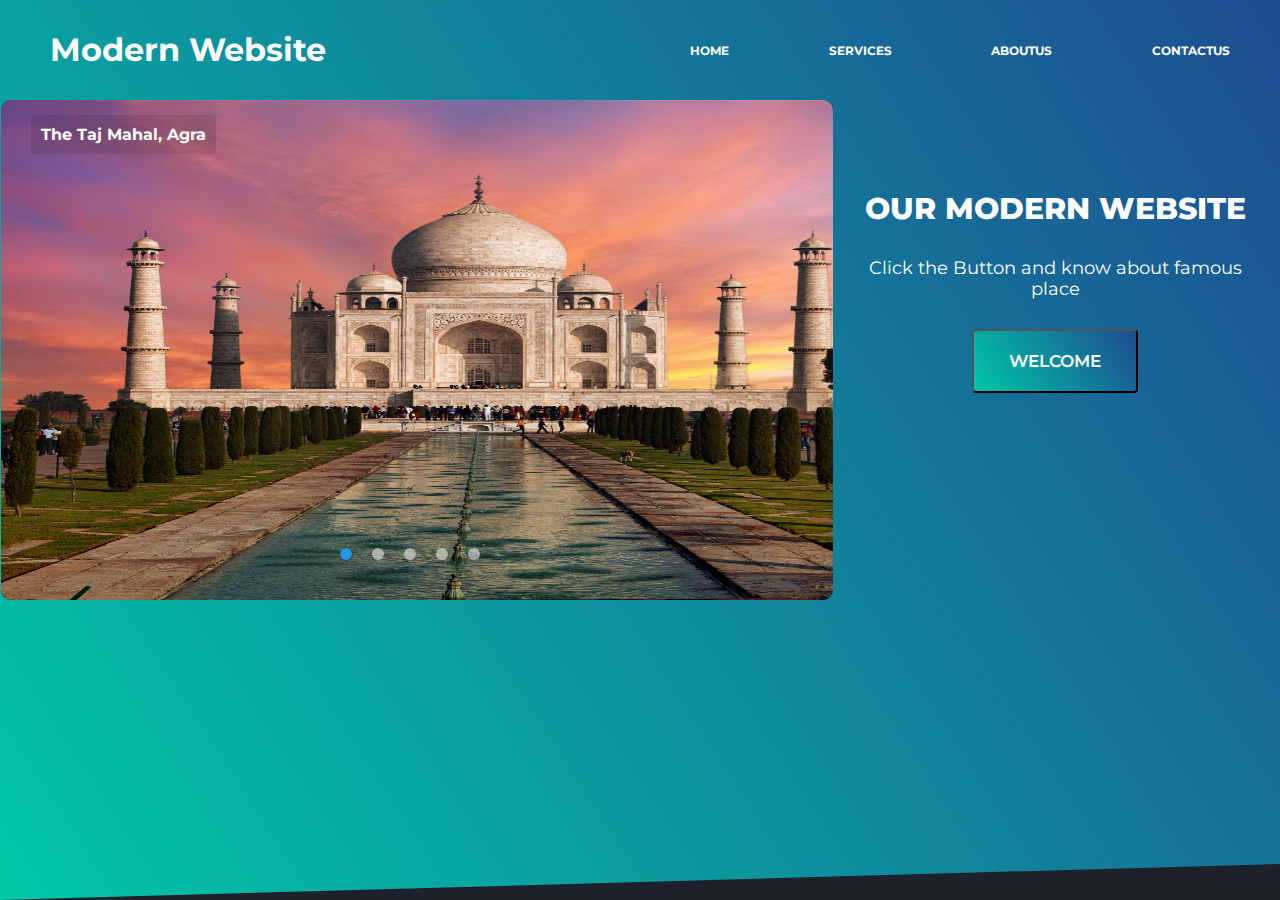
<file: index.html>
<!DOCTYPE html>
<html>
<head>
 <title></title>
 <link rel="stylesheet" type="text/css" href="style.css">
<link href="https://fonts.googleapis.com/css?family=Montserrat" rel="stylesheet">
</head>
<body>

<header class="site-header clearfix">
 <nav>
  <div class="logo">
   <h1>Modern Website</h1>
  </div>
  <div class="menu"> 
   <ul>
    <li>Home</li>
    <li>Services</li>
    <li>AboutUs</li>
    <li>ContactUs</li>
   </ul>
  </div>
 </nav>
 <section>
  <div class="leftside"> 
    <div class="img-slider">
      <div class="slide active">
        <img src="webpage img\tajmahal.jpg" alt="The Taj Mahal">
        <div class="info">
          <h3>The Taj Mahal, Agra</h3>
        </div>
      </div>
      <div class="slide">
        <img src="webpage img\Statueofunity.jpg" alt="Statue of Unity">
        <div class="info">
          <h3>Statue of Unity</h3>
        </div>
      </div>
      <div class="slide">
        <img src="webpage img\The-Golden-Temple-Amritsar.jpg" alt="The Golden Temple">
        <div class="info">
          <h3>The Golden Temple</h3>
        </div>
      </div>
      <div class="slide">
        <img src="webpage img\goa.jpg" alt="GOA">
        <div class="info">
         <h3>Goa</h3>
        </div>
      </div>
      <div class="slide">
        <img src="webpage img\vanarash.jpg" alt="vanarash">
        <div class="info">
          <h3>Vanarash</h3>
        </div>
      </div>
      <div class="navigation">
        <div class="btn active"></div>
        <div class="btn"></div>
        <div class="btn"></div>
        <div class="btn"></div>
        <div class="btn"></div>
      </div>
    </div>
  </div>
  <div class="rightside"> 
   <h1>Our Modern Website</h1>
   <p>Click the Button and know about famous place 
   </p>
   <button>Welcome</button>
  </div>
  
 </section>

</header>
<script type="text/javascript">
  var slides = document.querySelectorAll('.slide');
  var btns = document.querySelectorAll('.btn');
  let currentSlide = 1;

  // Javascript for image slider manual navigation
  var manualNav = function(manual){
    slides.forEach((slide) => {
      slide.classList.remove('active');

      btns.forEach((btn) => {
        btn.classList.remove('active');
      });
    });

    slides[manual].classList.add('active');
    btns[manual].classList.add('active');
  }

  btns.forEach((btn, i) => {
    btn.addEventListener("click", () => {
      manualNav(i);
      currentSlide = i;
    });
  });

  // Javascript for image slider autoplay navigation
  var repeat = function(activeClass){
    let active = document.getElementsByClassName('active');
    let i = 1;

    var repeater = () => {
      setTimeout(function(){
        [...active].forEach((activeSlide) => {
          activeSlide.classList.remove('active');
        });

      slides[i].classList.add('active');
      btns[i].classList.add('active');
      i++;

      if(slides.length == i){
        i = 0;
      }
      if(i >= slides.length){
        return;
      }
      repeater();
    }, 10000);
    }
    repeater();
  }
  repeat();
  </script>

</body>
</html>
</file>
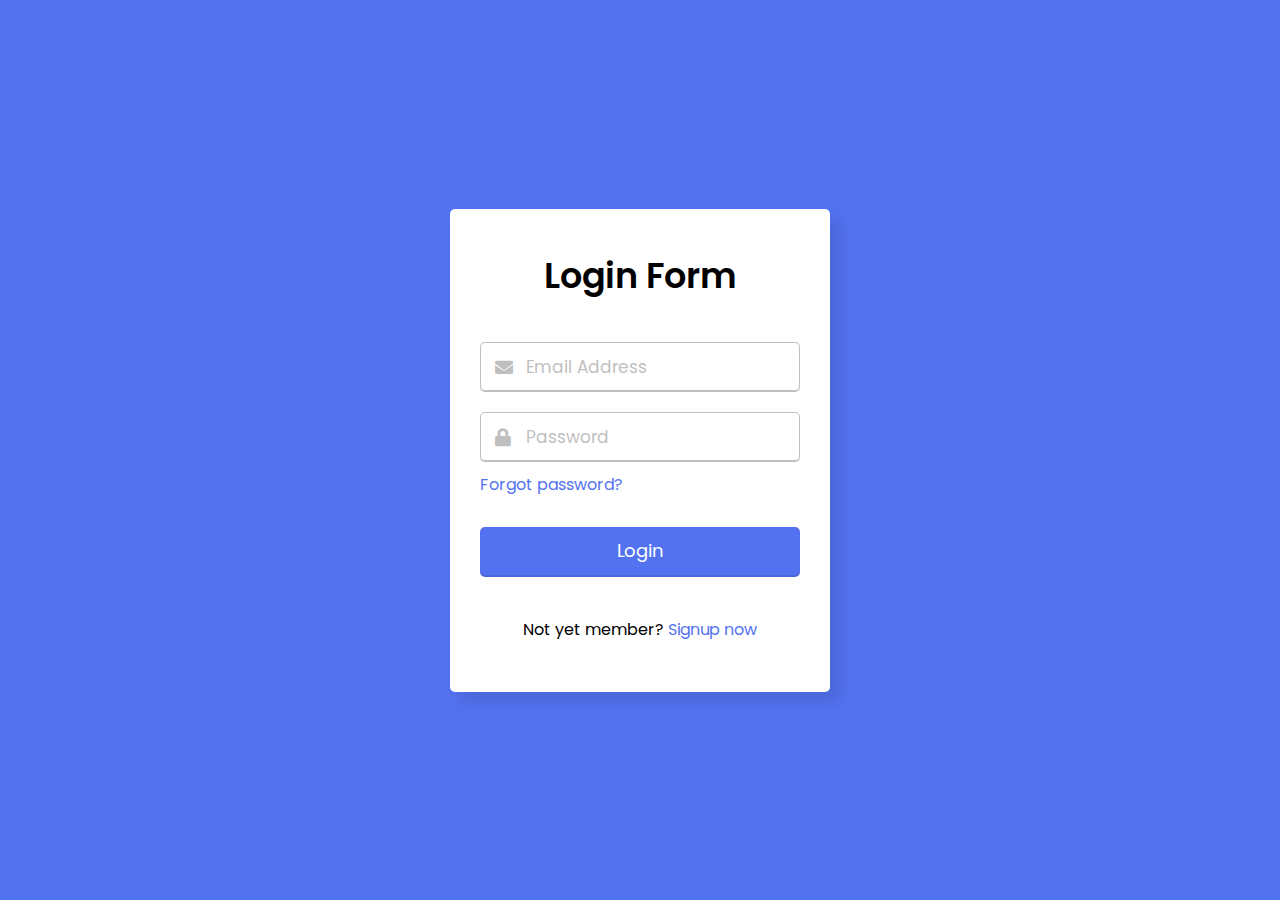
<file: prac9.html>
<!DOCTYPE html>
<html lang="en">
<head>
  <meta charset="UTF-8">
  <meta name="viewport" content="width=device-width, initial-scale=1.0">
  <title>captcha filling</title>
  <link rel="stylesheet" href="prac9.css">
  <link rel="stylesheet" href="https://cdnjs.cloudflare.com/ajax/libs/font-awesome/5.15.3/css/all.min.css"/>
  <script src="https://www.google.com/recaptcha/api.js" async defer></script>
</head>
<body>
  <div class="wrapper">
    <header>Login Form</header>
    <form action="#">
      <div class="field email">
        <div class="input-area">
          <input type="text" placeholder="Email Address">
          <i class="icon fas fa-envelope"></i>
          <i class="error error-icon fas fa-exclamation-circle"></i>
        </div>
        <div class="error error-txt">Email can't be blank</div>
      </div>
      <div class="field password">
        <div class="input-area">
          <input type="password" placeholder="Password">
          <i class="icon fas fa-lock"></i>
          <i class="error error-icon fas fa-exclamation-circle"></i>
        </div>
        <div class="error error-txt">Password can't be blank</div>
      </div>
      <div class="pass-txt"><a href="#">Forgot password?</a></div>
      <div class="g-recaptcha" data-sitekey=""></div>
      <input type="submit" value="Login">
    </form>
    <div class="sign-txt">Not yet member? <a href="#">Signup now</a></div>
  </div>

  <script>
    const form = document.querySelector("form");
    eField = form.querySelector(".email"),
    eInput = eField.querySelector("input"),
    pField = form.querySelector(".password"),
    pInput = pField.querySelector("input");
    
    form.onsubmit = (e)=>{
      e.preventDefault(); 
      (eInput.value == "") ? eField.classList.add("shake", "error") : checkEmail();
      (pInput.value == "") ? pField.classList.add("shake", "error") : checkPass();
    
      setTimeout(()=>{ //remove shake class after 500ms
        eField.classList.remove("shake");
        pField.classList.remove("shake");
      }, 500);
    
      eInput.onkeyup = ()=>{checkEmail();} 
      pInput.onkeyup = ()=>{checkPass();} 
    
      function checkEmail(){ //checkEmail function
        let pattern = /^[^ ]+@[^ ]+\.[a-z]{2,3}$/; //pattern for validate email
        if(!eInput.value.match(pattern)){ //if pattern not matched then add error and remove valid class
          eField.classList.add("error");
          eField.classList.remove("valid");
          let errorTxt = eField.querySelector(".error-txt");
          //if email value is not empty then show please enter valid email else show Email can't be blank
          (eInput.value != "") ? errorTxt.innerText = "Enter a valid email address" : errorTxt.innerText = "Email can't be blank";
        }else{ //if pattern matched then remove error and add valid class
          eField.classList.remove("error");
          eField.classList.add("valid");
        }
      }
    
      function checkPass(){ //checkPass function
        if(pInput.value == ""){ //if pass is empty then add error and remove valid class
          pField.classList.add("error");
          pField.classList.remove("valid");
        }else{ //if pass is empty then remove error and add valid class
          pField.classList.remove("error");
          pField.classList.add("valid");
        }
      }
    
      //if eField and pField doesn't contains error class that mean user filled details properly
      if(!eField.classList.contains("error") && !pField.classList.contains("error")){
        window.location.href = form.getAttribute("action"); 
      }
    }
  </script>

</body>
</html>
</file>
<file: style.css>
@import url('https://fonts.googleapis.com/css2?family=Poppins:wght@100;200;300;400;500;600;700;800;900&display=swap');
*{
  margin: 0; padding:0; box-sizing: border-box;
  font-family: 'Montserrat', sans-serif;
}
body{
  height: 100vh;
  display: flex;
  justify-content: center;
  align-items: center;
  background: #1D212B;
}
.site-header {
  width: 100%;
  height: 100vh;
  background: #0f8a9d;
  background: linear-gradient(57deg, #00C6A7 , #1E4D92 ); 
  clip-path: polygon(0% 0%, 100% 0%, 100% 96%, 0% 100%);

}


nav{
  width: 100%; height: 100px;
  /*background-color:  red;*/
  display: flex; color: white;
  
}

.logo{
  width: 50%;
  height: 100px;
}

.logo h1{
  line-height: 100px;
  padding-left: 50px;
}

.menu{
  color: #fff;
  width: 50%; height: 100px;
}
nav ul li{
  color: #fff;
}
.menu ul{
  width: 100%;
  height: 100px;
  display: flex;
  flex-direction: row;
  justify-content: space-around;
  align-items:  center;
}

.menu ul li{
  list-style: none;
  font-size: 12px;
  font-weight: bold;
  text-transform: uppercase;
}
.menu ul :hover{
  font-size: 18px;
  color: black;
}

section{ display: flex; }

.leftside { width: 65%; height: auto; overflow: hidden; margin-left: 1px; border: cornsilk; border-radius: 10px;}

.leftside img{  width: 920px;  height: 500px; }

/* rightside text and button */

.rightside{ width: 30%; height: 200px; color: white; text-align: center;margin-left: 30px; margin-top: 80px; padding-top: 10px;border-radius: 10px;}

.rightside h1{ text-align: center;
  color: #ffffff;
  font-size: 30px;
  font-weight: 800;
  text-transform: uppercase; } 

.rightside p {  
  font-size: 1.1rem; padding: 30px 0; }

.rightside button{   font-size: 17px;
  font-weight: 600;
  color: white;
  text-transform: uppercase;
  background: linear-gradient(57deg, #00C6A7 , #1E4D92 ); 
  border-radius: 4px 4px 4px 4px;
  padding: 20px 35px ; 
}



.rightside button:hover{
    background: linear-gradient(57deg, #1E4D92, #00C6A7 );   
}
.img-slider{
  position: relative;
  width: 930px;
  height: 500px;
  background: #1D212B;
}

.img-slider .slide{
  z-index: 1;
  position: absolute;
  width: 100%;
  clip-path: circle(0% at 0 50%);
}

.img-slider .slide.active{
  clip-path: circle(150% at 0 50%);
  transition: 2s;
  transition-property: clip-path;
}

.img-slider .slide img{
  z-index: 1;
  width: 100%;
  border-radius: 5px;
  object-fit : fill;
  
  
}

.img-slider .slide .info{
  position: absolute;
  top: 0;
  padding: 15px 30px;
}

.img-slider .slide .info h3{
  color: #fff;
  background: rgba(0, 0, 0, 0.1);
  font-size: 16px;
  width: 100%;
  padding: 10px;
  border-radius: 4px;
}

.img-slider .navigation{
  z-index: 2;
  position: absolute;
  display: flex;
  bottom: 30px;
  left: 44%;
  transform: translateX(-50%);
}

.img-slider .navigation .btn{
  background: rgba(255, 255, 255, 0.5);
  width: 12px;
  height: 12px;
  margin: 10px;
  border-radius: 50%;
  cursor: pointer;
}

.img-slider .navigation .btn.active{
  background: #2696E9;
  box-shadow: 0 0 2px rgba(0, 0, 0, 0.5);
}

@media (max-width: 820px){
  .img-slider{
    width: 600px;
    height: 375px;
  }

  .img-slider .slide .info{
    padding: 10px 25px;
  }
  .img-slider .slide .info h3{
    width: 70%;
    font-size: 15px;
  }

  .img-slider .navigation{
    bottom: 25px;
  }

  .img-slider .navigation .btn{
    width: 10px;
    height: 10px;
    margin: 8px;
  }
}

@media (max-width: 620px){
  .img-slider{
    width: 400px;
    height: 250px;
  }

  .img-slider .slide .info{
    padding: 10px 20px;
  }

  .img-slider .slide .info h2{
    font-size: 30px;
  }

  .img-slider .slide .info p{
    width: 80%;
    font-size: 13px;
  }

  .img-slider .navigation{
    bottom: 15px;
  }

  .img-slider .navigation .btn{
    width: 8px;
    height: 8px;
    margin: 6px;
  }
}

@media (max-width: 420px){
  .img-slider{
    width: 320px;
    height: 200px;
  }

  .img-slider .slide .info{
    padding: 5px 10px;
  }

  .img-slider .slide .info h2{
    font-size: 25px;
  }

  .img-slider .slide .info p{
    width: 90%;
    font-size: 11px;
  }

  .img-slider .navigation{
    bottom: 10px;
    left: 20px;
  }
}
   
/* heder menu */
</file>
<file: prac9.css>
@import url('https://fonts.googleapis.com/css2?family=Poppins:wght@400;500;600&display=swap');
*{
  margin: 0;
  padding: 0;
  box-sizing: border-box;
  font-family: "Poppins", sans-serif;
}
body{
  width: 100%;
  height: 100vh;
  display: flex;
  align-items: center;
  justify-content: center;
  background: #5372F0;
}
::selection{
  color: #fff;
  background: #5372F0;
}
.wrapper{
  width: 380px;
  padding: 40px 30px 50px 30px;
  background: #fff;
  border-radius: 5px;
  text-align: center;
  box-shadow: 10px 10px 15px rgba(0,0,0,0.1);
}
.wrapper header{
  font-size: 35px;
  font-weight: 600;
}
.wrapper form{
  margin: 40px 0;
}
form .field{
  width: 100%;
  margin-bottom: 20px;
}
form .field.shake{
  animation: shake 0.3s ease-in-out;
}
@keyframes shake {
  0%, 100%{
    margin-left: 0px;
  }
  20%, 80%{
    margin-left: -12px;
  }
  40%, 60%{
    margin-left: 12px;
  }
}
form .field .input-area{
  height: 50px;
  width: 100%;
  position: relative;
}
form input{
  width: 100%;
  height: 100%;
  outline: none;
  padding: 0 45px;
  font-size: 18px;
  background: none;
  caret-color: #5372F0;
  border-radius: 5px;
  border: 1px solid #bfbfbf;
  border-bottom-width: 2px;
  transition: all 0.2s ease;
}
form .field input:focus,
form .field.valid input{
  border-color: #5372F0;
}
form .field.shake input,
form .field.error input{
  border-color: #dc3545;
}
.field .input-area i{
  position: absolute;
  top: 50%;
  font-size: 18px;
  pointer-events: none;
  transform: translateY(-50%);
}
.input-area .icon{
  left: 15px;
  color: #bfbfbf;
  transition: color 0.2s ease;
}
.input-area .error-icon{
  right: 15px;
  color: #dc3545;
}
form input:focus ~ .icon,
form .field.valid .icon{
  color: #5372F0;
}
form .field.shake input:focus ~ .icon,
form .field.error input:focus ~ .icon{
  color: #bfbfbf;
}
form input::placeholder{
  color: #bfbfbf;
  font-size: 17px;
}
form .field .error-txt{
  color: #dc3545;
  text-align: left;
  margin-top: 5px;
}
form .field .error{
  display: none;
}
form .field.shake .error,
form .field.error .error{
  display: block;
}
form .pass-txt{
  text-align: left;
  margin-top: -10px;
}
.wrapper a{
  color: #5372F0;
  text-decoration: none;
}
.wrapper a:hover{
  text-decoration: underline;
}
form input[type="submit"]{
  height: 50px;
  margin-top: 30px;
  color: #fff;
  padding: 0;
  border: none;
  background: #5372F0;
  cursor: pointer;
  border-bottom: 2px solid rgba(0,0,0,0.1);
  transition: all 0.3s ease;
}
form input[type="submit"]:hover{
  background: #2c52ed;
}
</file>
